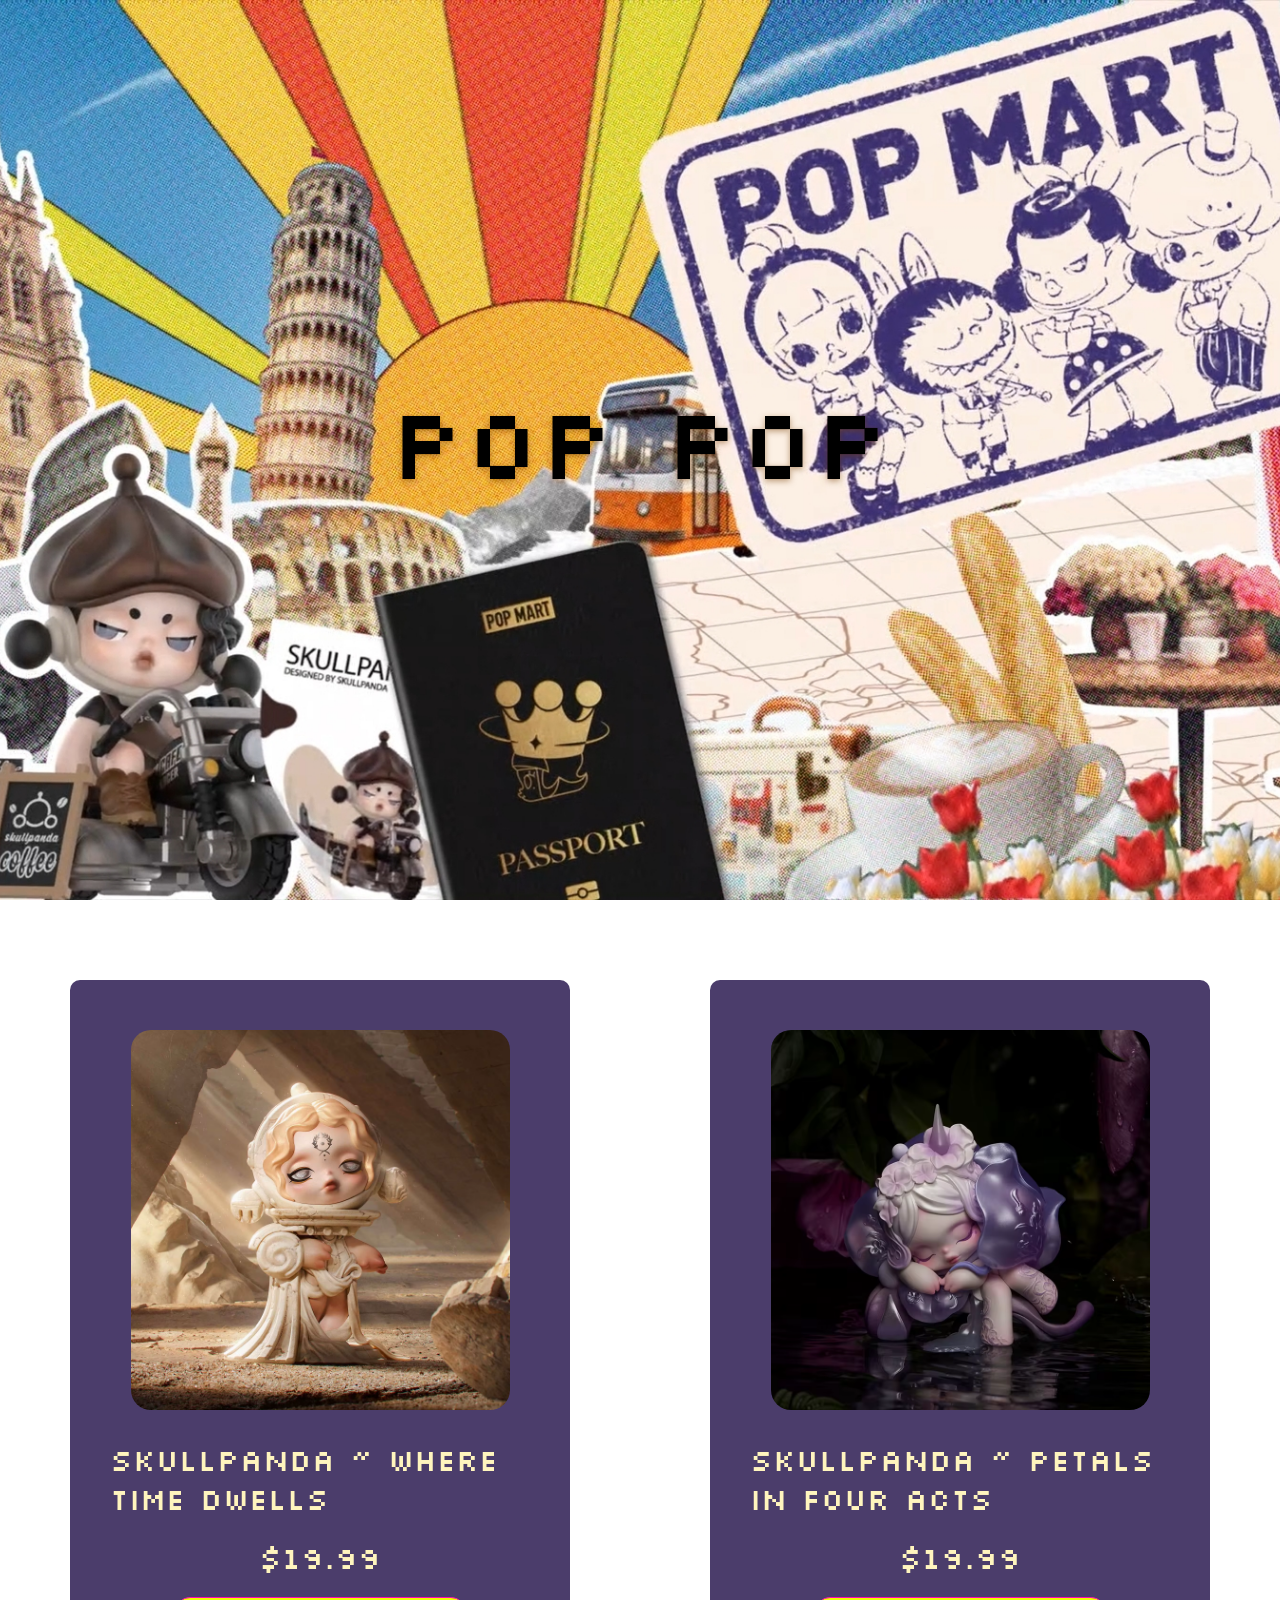
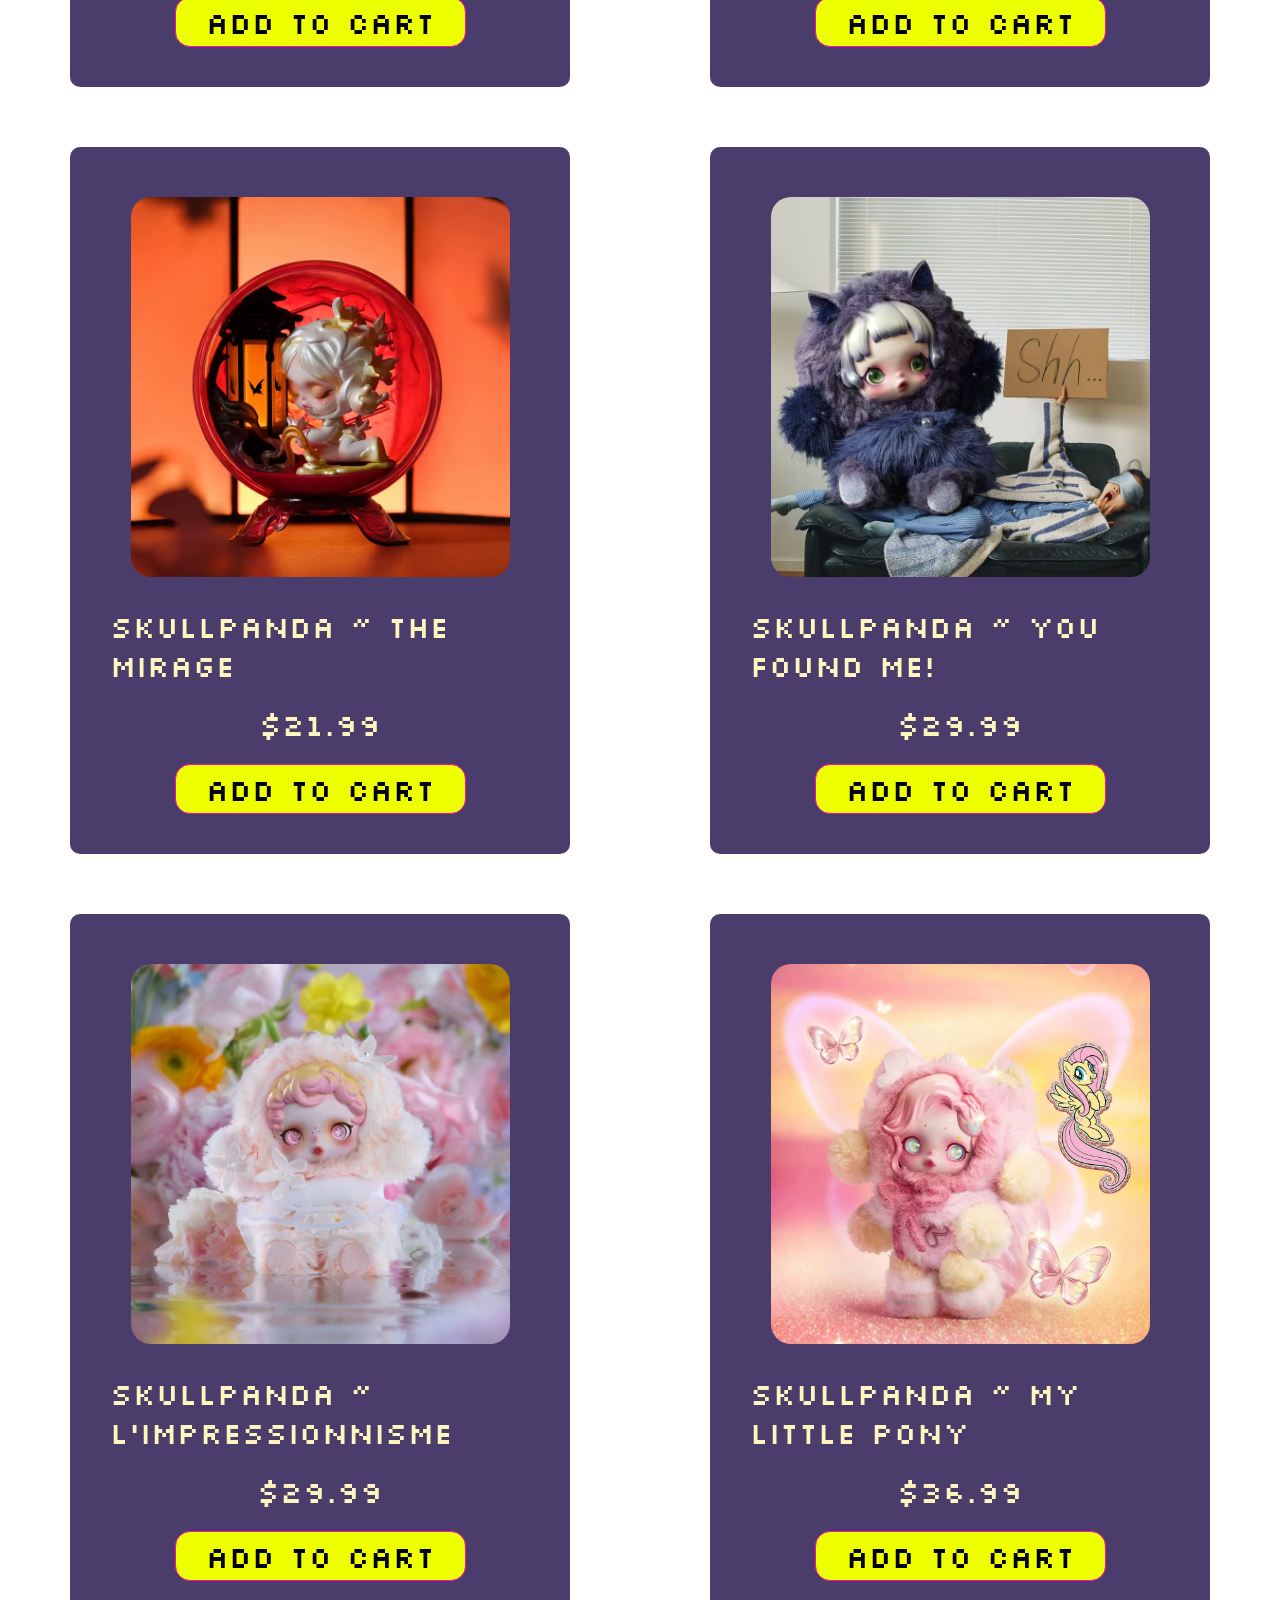
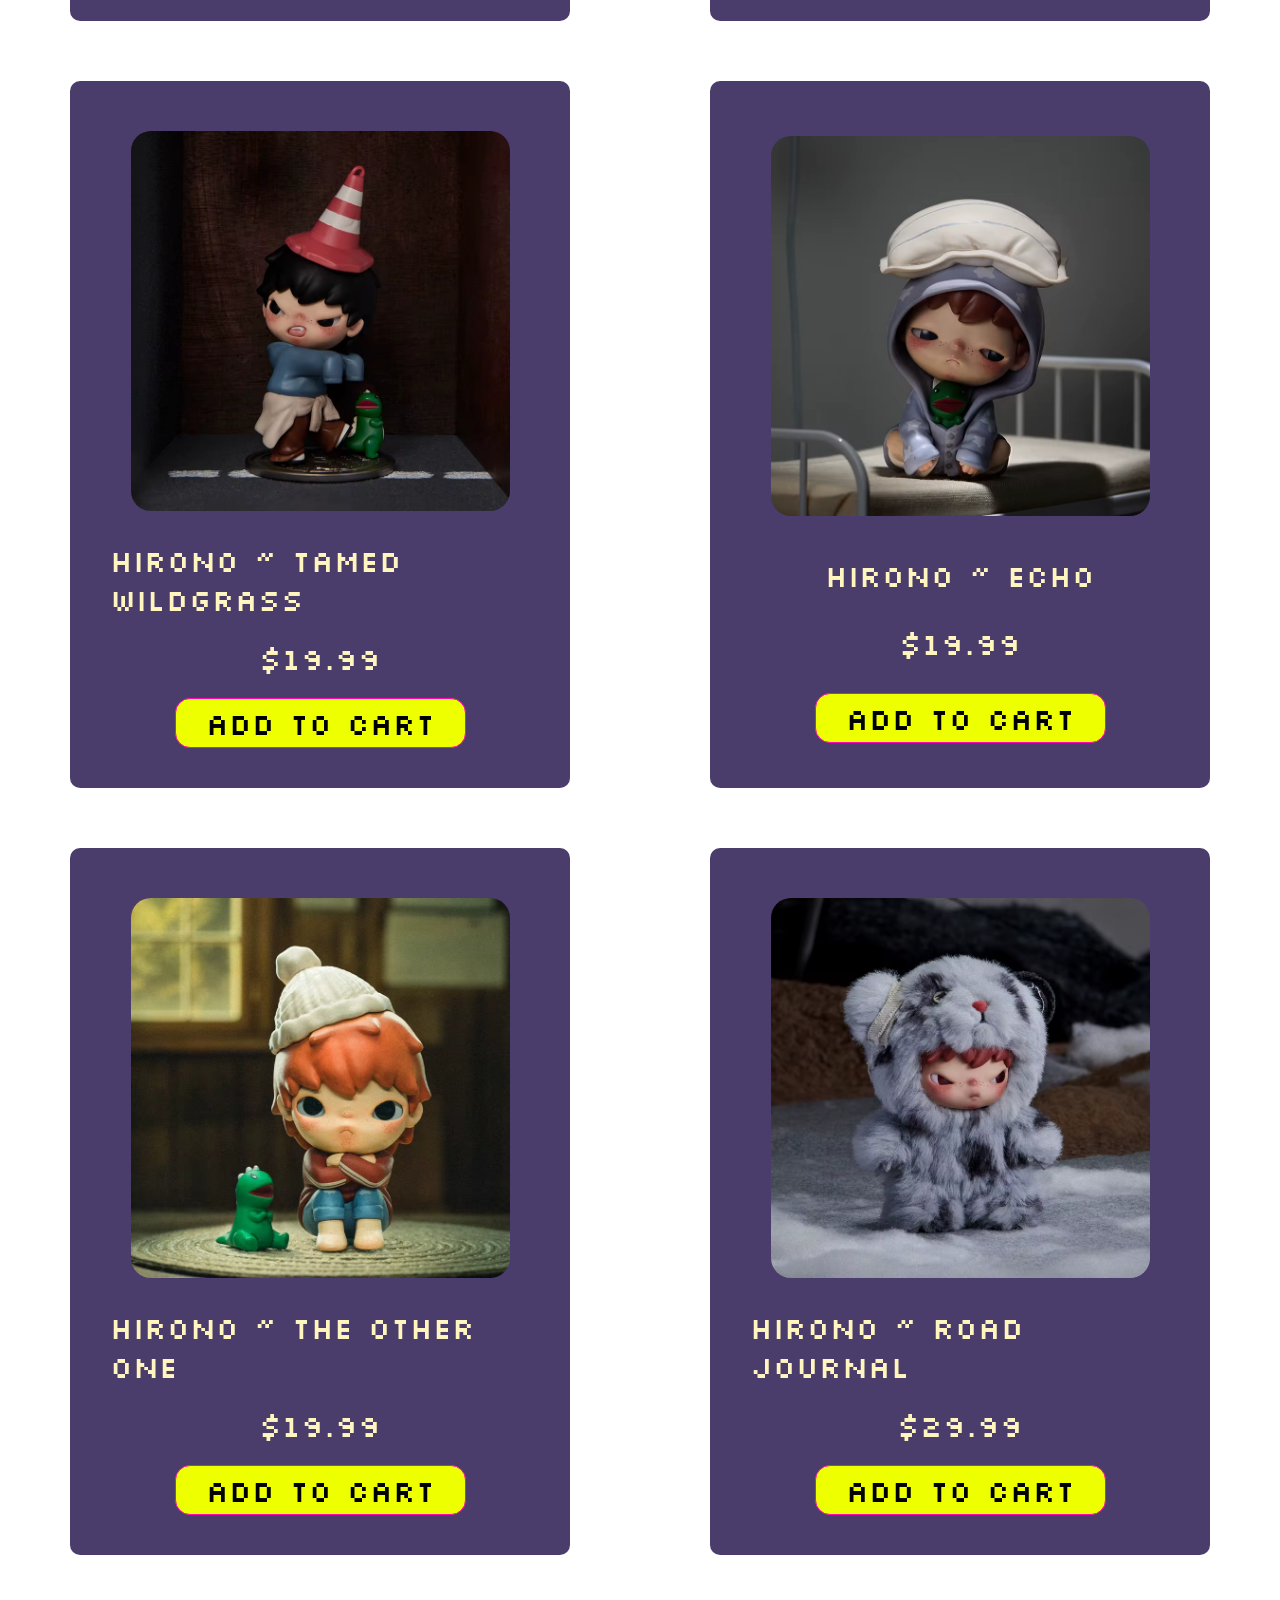
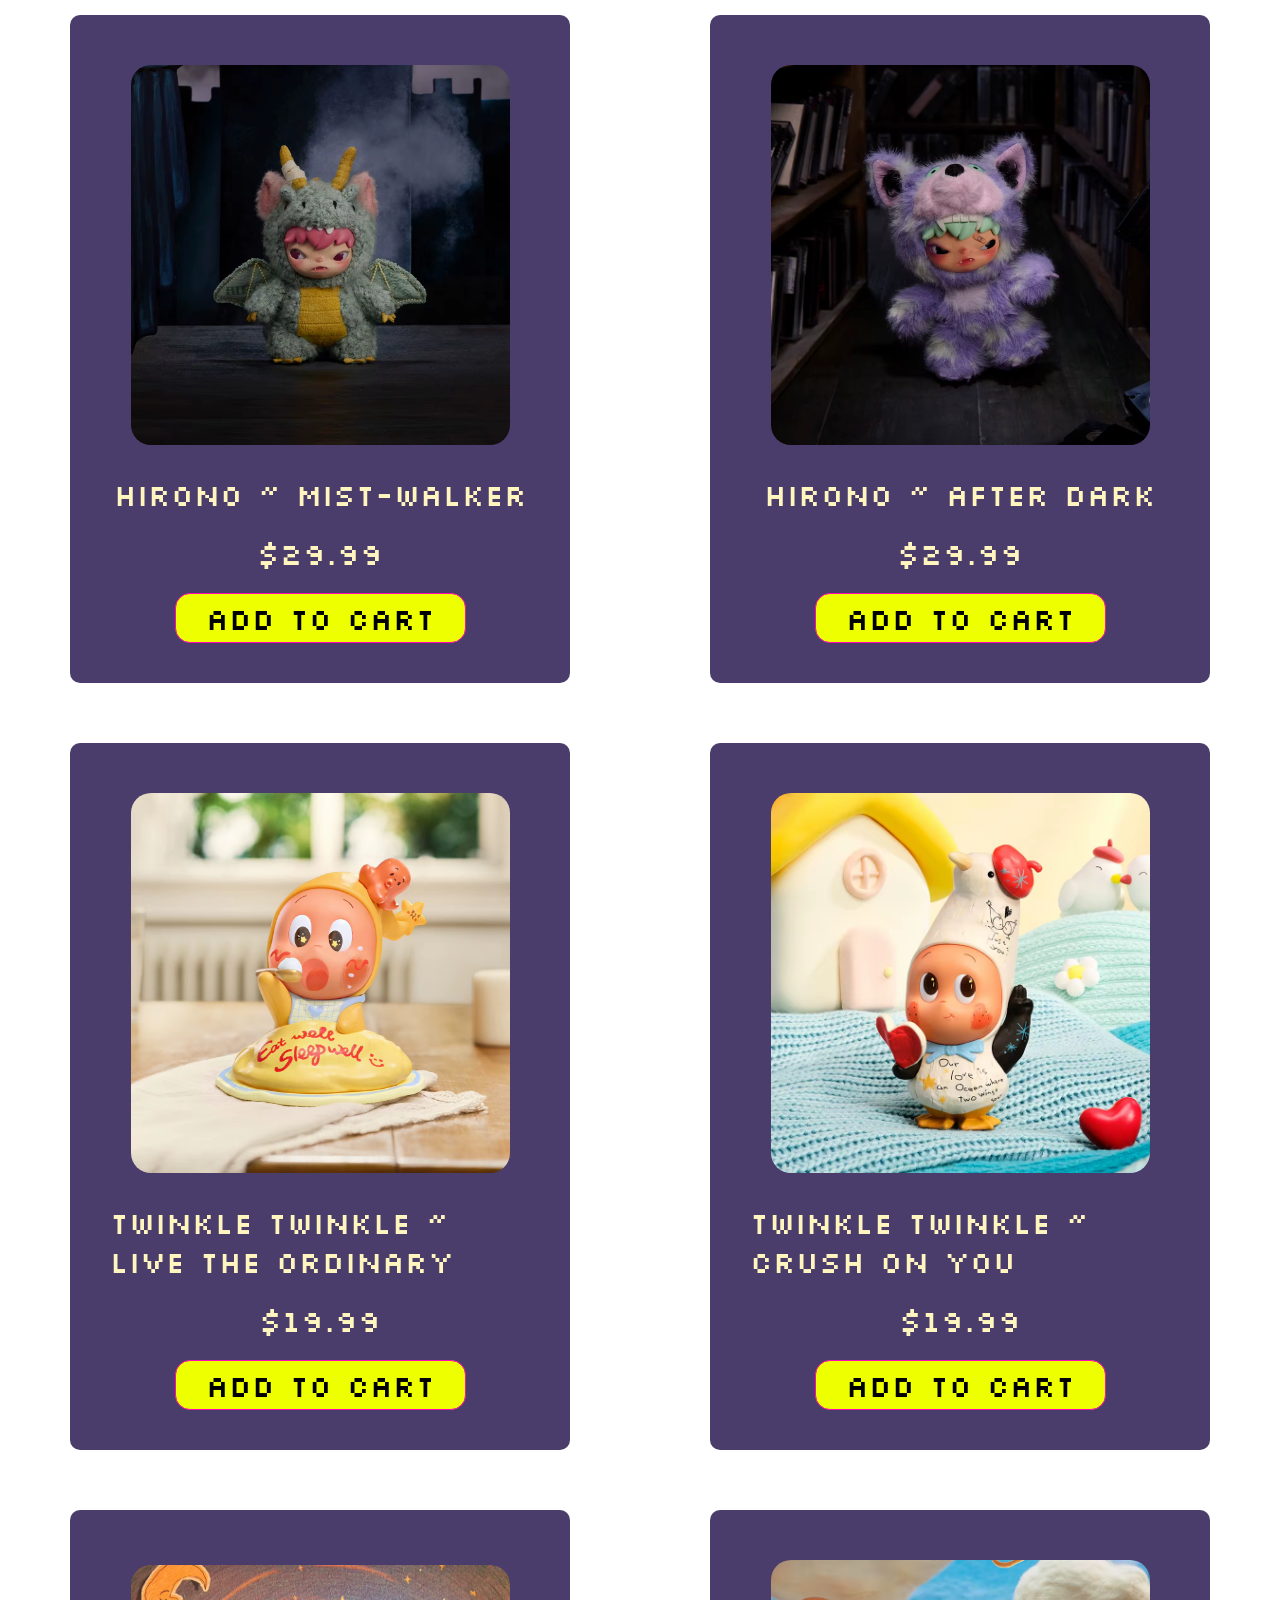
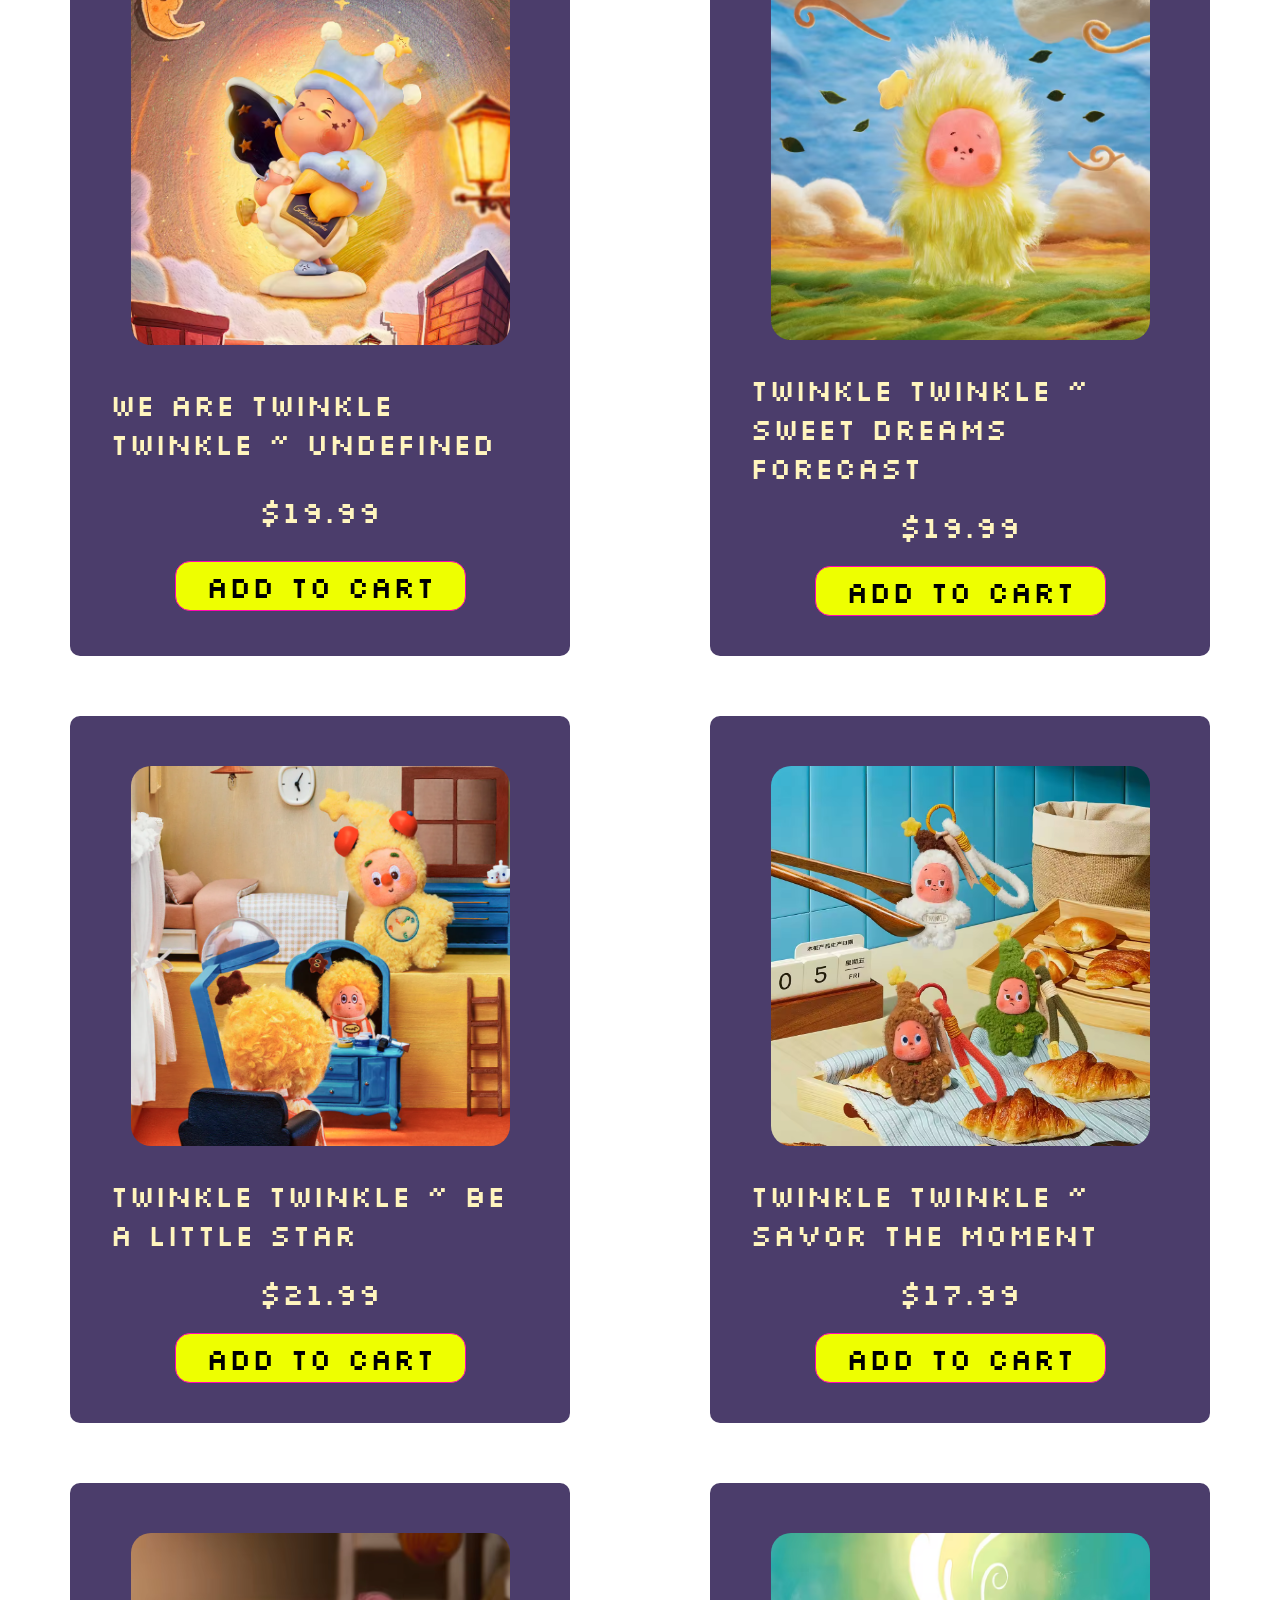
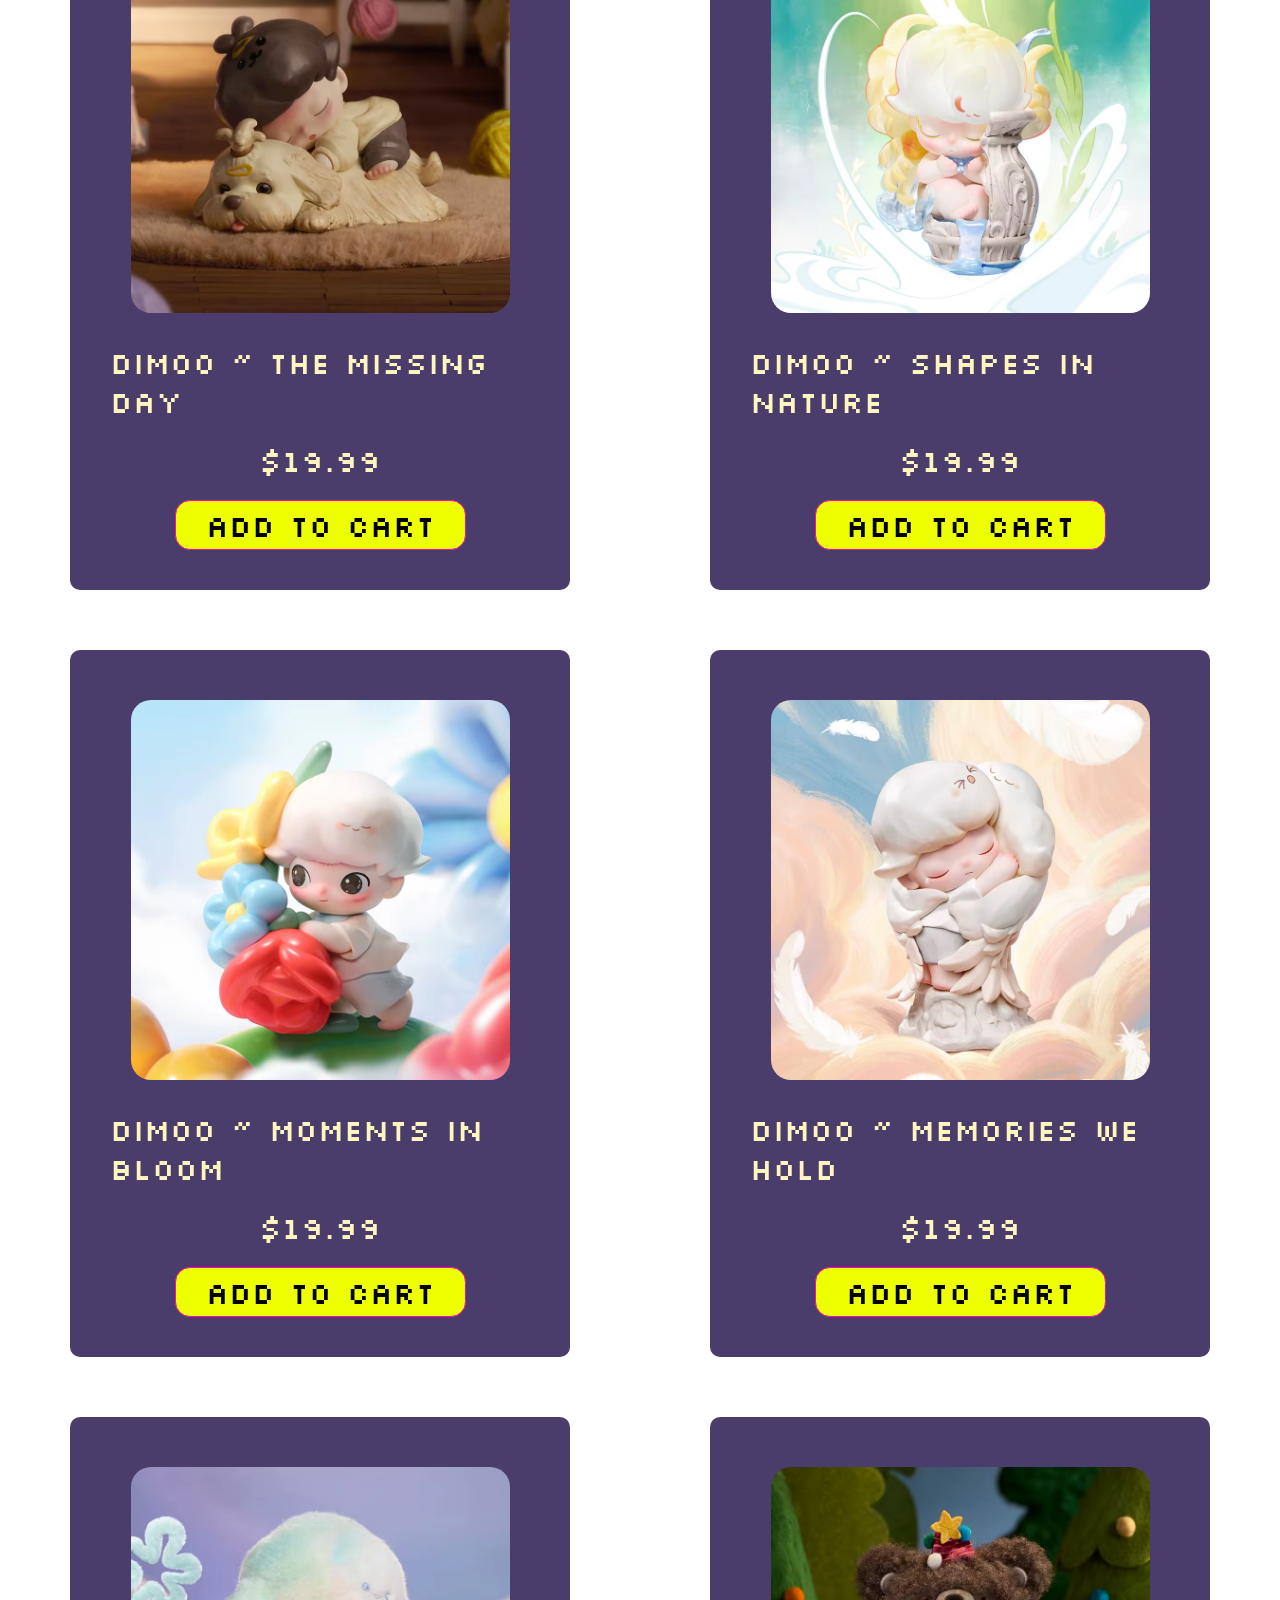
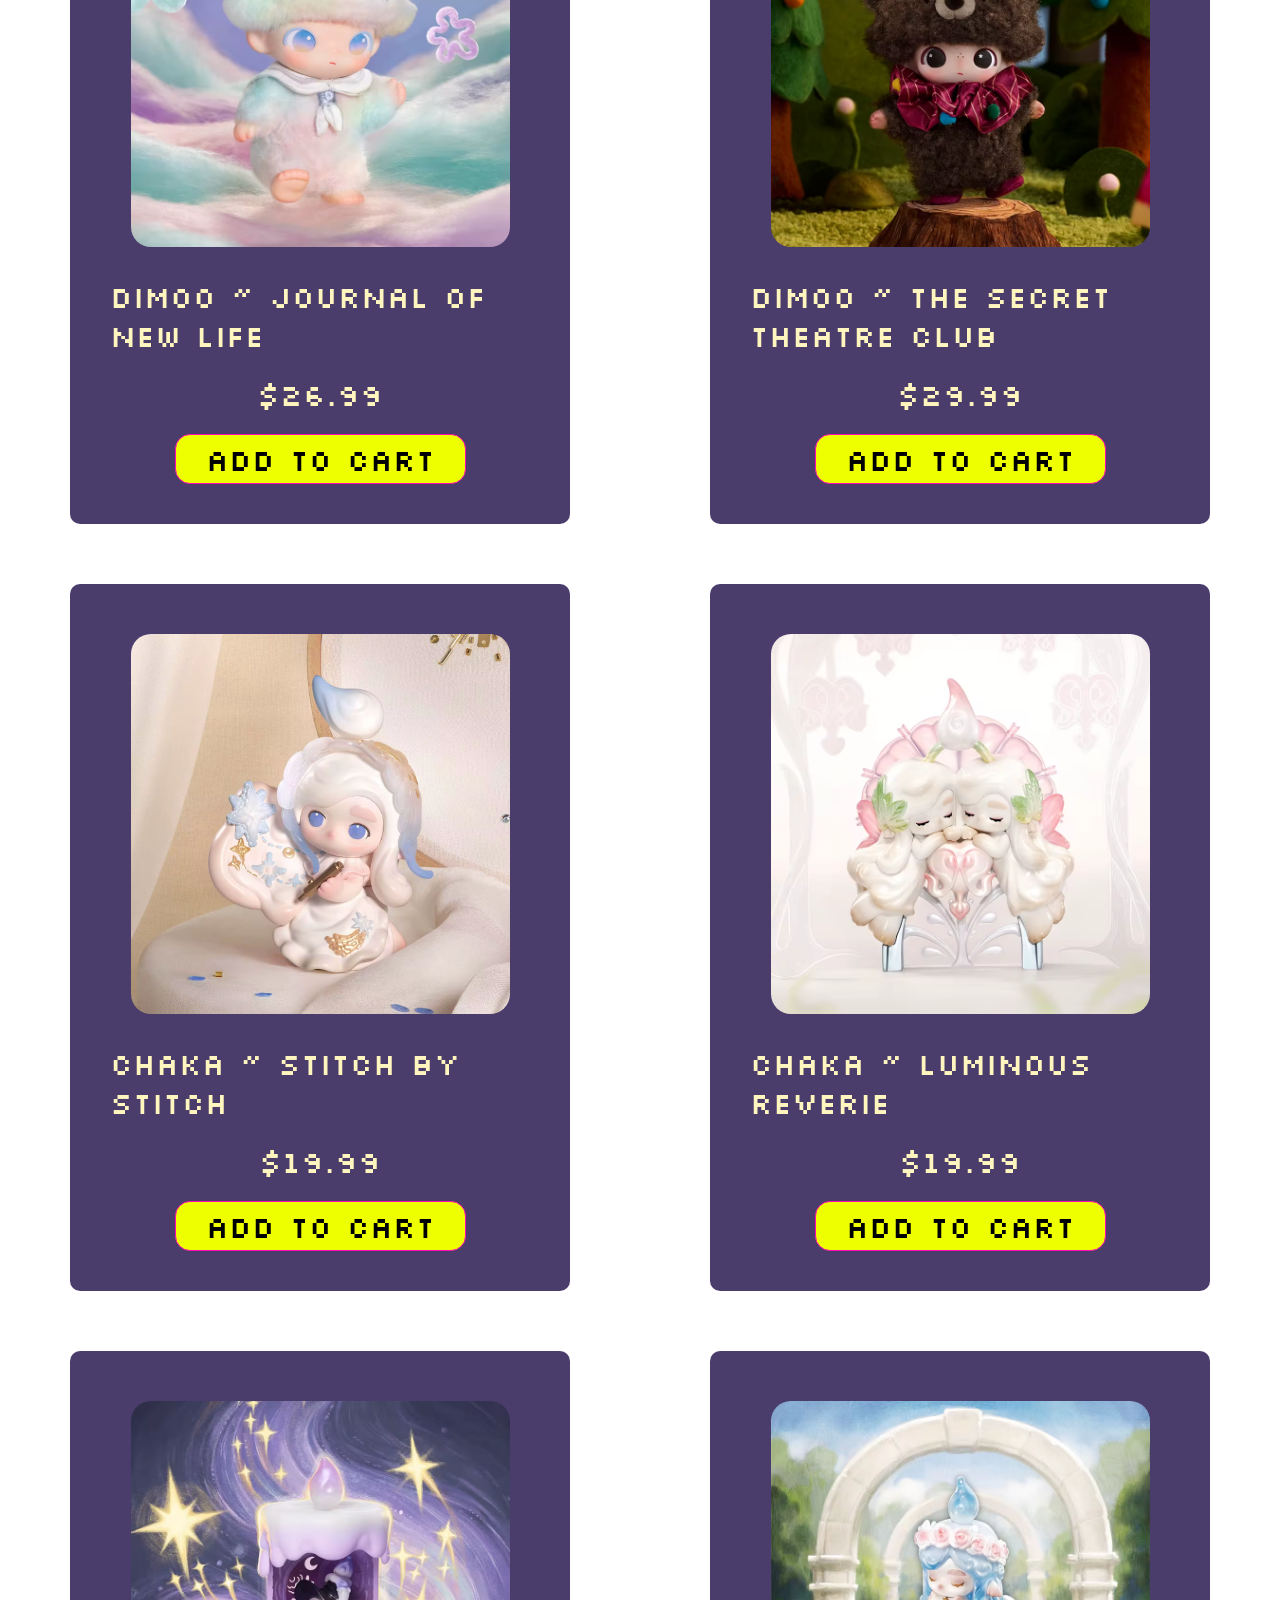
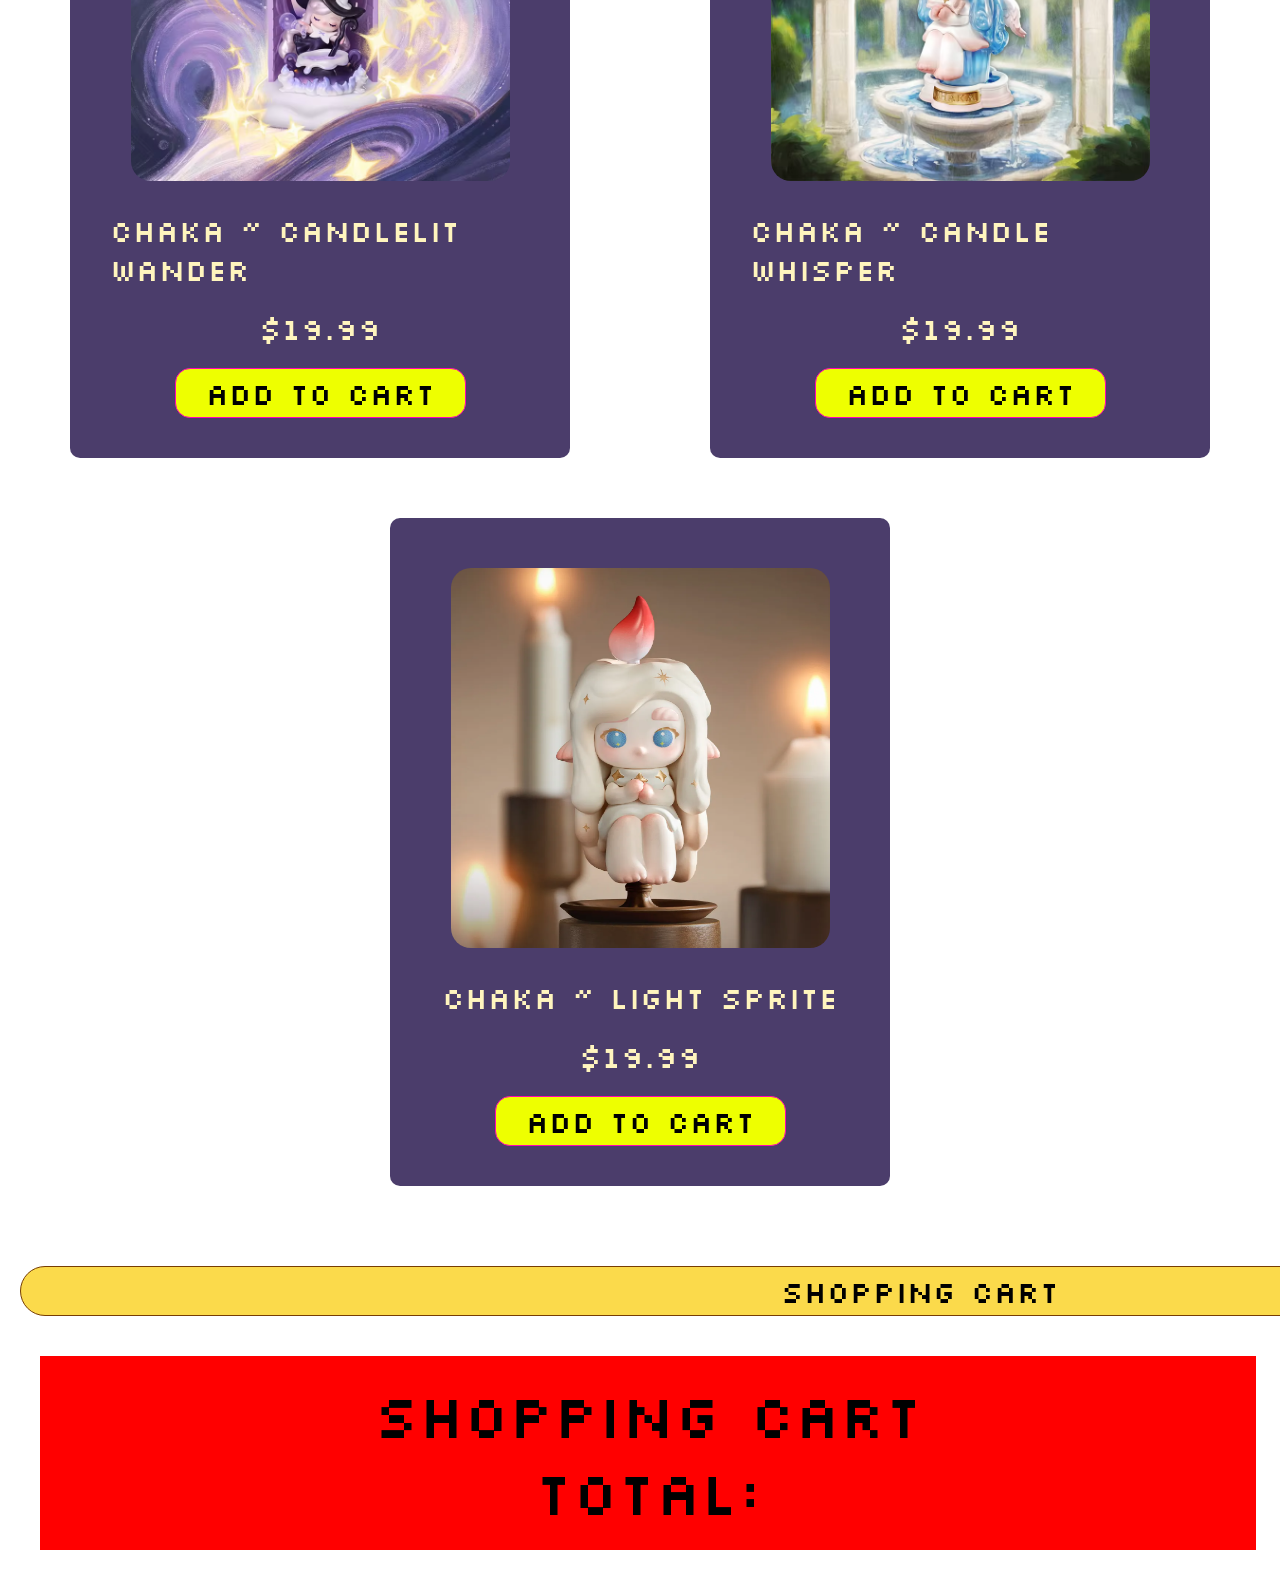
<file: example/index.html>
<!doctype html>
<html lang="en">
  <head>
    <meta charset="UTF-8" />
    <meta name="viewport" content="width=device-width, initial-scale=1.0" />
    <title>Document</title>
    <link rel="stylesheet" href="design.css" />
  </head>
  <body>
    <section class="intro">
      <div class="intro-content">
        <h1>POP POP</h1>
      </div>
    </section>

    <div class="container">
      <!-- <div class = "card" data-item="${blindbox.name} ~ ${blindbox.series}">
                <img src = ""
                alt = "chaka figure"/>
                <h2 class = "card-header"> ${blindbox.name} </h2>
                <p> ${blindbox.price} </p>
                <button id = "btn">Add to Cart</button>
            </div> -->
    </div>

    <div class="shopcart">
      <button id="shop" class="shop-btn">Shopping Cart</button>
      <div class="cart">
        <h2>Shopping Cart</h2>
        <!-- <div class = "item"> 
          <p>${blindbox.name} ~ ${blindbox.series} | ${blindbox.price}</p>
         <p>total</p> 
          </div> -->
        <div class="total">
          <h2>Total:</h2>
        </div>
      </div>
    </div>
    <script src="app.js"></script>
  </body>
</html>
</file>
<file: example/design.css>
@import url('https://fonts.googleapis.com/css2?family=Coral+Pixels&family=Silkscreen:wght@400;700&display=swap');

html,
body,
*{
    font-size: 10px;
    box-sizing: border-box;
    margin: 0;
    padding: 0;
    font-family: "Silkscreen", sans-serif;
    font-weight: 400;
    font-style: normal;
}
.intro{
    display: flex;
    justify-content: center;
    align-items: center;
    text-align: center;
    height: 100vh;
    
    background-image: url("img/popmart banner.jpg");
    background-size: cover;
    background-position: center;
    background-attachment: fixed;
}
.intro-content{
    width: 85rem;
    padding: 4rem;
}
.intro h1{
    font-size:  10rem;
    margin-bottom: 2rem;
    text-shadow: 0 2px 6px rgb(119, 61, 3 ,0.5)
}
.container{
    margin: 5rem auto;
    display: flex;
    justify-content: space-evenly;
    flex-wrap: wrap;
    flex-direction: row;
}
.card{
    display: flex;
    flex-direction: column;
    justify-content: space-around;
    width: 50rem;
    align-items: center;
    background-color:#4b3d6b;
    margin: 3rem auto;
    padding: 4rem;
    border-radius: 1rem;
}
.card-header{ /*h2*/
    color: #fff5be;
    justify-content: center;
    font-size: 3rem;
    margin-top: 2rem;
}
.card img{
    color: #fff5be;
    width: 95%;
    height: 40rem;
    align-items: center;
    border-radius: 3rem;
    padding: 1rem;
}
.card p{
    color: #fff5be;
    font-size: 3rem;
    justify-content: center;
    padding: 2rem;
}
.cart-btn{
    background-color: #eeff00;
    border: 1px solid #ff07b4;
    text-align: center;
    height: 5rem;
    padding: 0 3rem;
    border-radius: 1.5rem;
    font-size: 3rem;
    cursor: pointer;
    transition: all 0.5s;
}
.cart{
    display: inline-flex;
    padding: 2rem;
    margin: 4rem;
    width: 95%;
    background-color: red;
    justify-content: center;
    flex-direction: column;
}
.cart h2{
    font-size: 6rem;
    align-items: center;
    text-align: center;
}
.itemb {
    padding: 2rem;
    margin: 4rem;
    width: 85%;
    background-color: rgb(68, 0, 255);
    flex-direction: column; 
}
.shop-btn{
    height: 5rem;
    align-items: center;
    justify-content: center;
    width: 180rem;
    padding: 0 3rem;
    margin: auto 2rem;
    border-radius: 5rem;
    background-color: #fbda4b;
    border: 1px solid #773d03;
    font-size: 3rem;
    cursor: pointer;
    transition: all 0.5s;
}
.item{
    display: flex;
    margin: 2rem;
    height: 6rem;
    width: 98%;
    background-color: rgb(43, 255, 0);
    justify-content:baseline;
}
.item h2{
    text-align: right;
    align-items: right;
    font-size: 3rem;
    padding: 1rem;
}
.item p{
    text-align: left;
    align-items: right;
    font-size: 3rem;
    padding-left: 100rem;
    padding-top: 1rem;
}
.remove-btn{
    height: 2rem;
    align-items: right;
    text-align: center;
    width: 7rem;
    padding-bottom: 4rem;
    margin: auto 2rem;
    border-radius: 5rem;
    background-color: #fbda4b;
    border: 1px solid #773d03;
    font-size: 3rem;
    cursor: pointer;
    transition: all 0.5s;
}
.total h2{
    justify-content: right;
    align-items: right;
}
</file>
